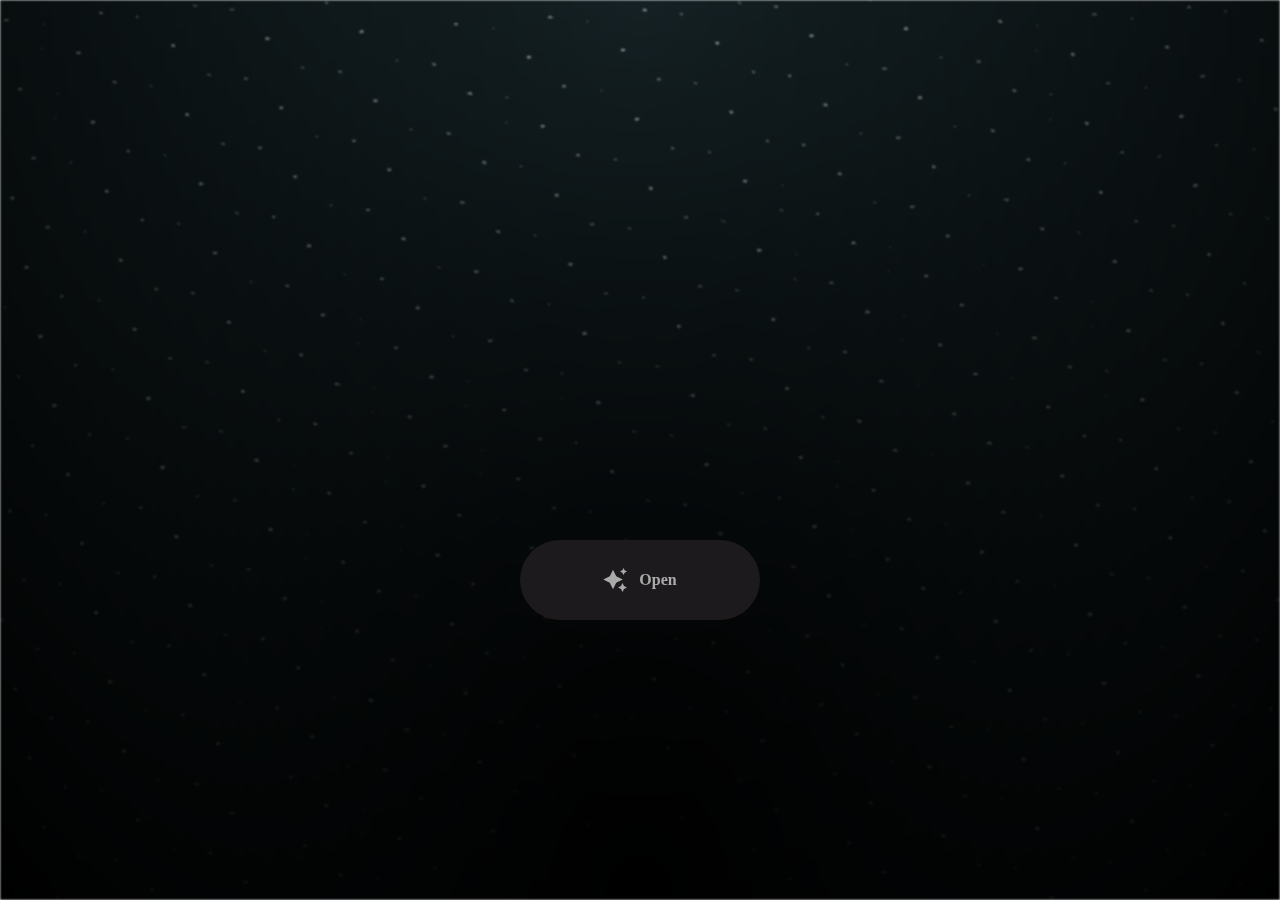
<file: index.html>
<html lang="en">

<head>
  <meta charset="UTF-8">
  <meta name="viewport" content="width=device-width, initial-scale=1.0">
  <link rel="shortcut icon" href="images/gift.png" type="image/x-icon">
  <link rel="stylesheet" href="css/index.css">

  <!-- Document Title -->
  <title>Gift</title>
</head>

<body>
  <!-- Background -->
  <div class="night"></div>

  <!-- Title -->
  <h1 class="title"></h1>

  <!-- Button -->
  <div style="position: absolute; top: 60vh; width: 100%; display: flex; justify-content: center;">
    <a href="flower.html" class="btn">
      <svg height="24" width="24" fill="#FFFFFF" viewBox="0 0 24 24" data-name="Layer 1" id="Layer_1" class="sparkle">
        <path
          d="M10,21.236,6.755,14.745.264,11.5,6.755,8.255,10,1.764l3.245,6.491L19.736,11.5l-6.491,3.245ZM18,21l1.5,3L21,21l3-1.5L21,18l-1.5-3L18,18l-3,1.5ZM19.333,4.667,20.5,7l1.167-2.333L24,3.5,21.667,2.333,20.5,0,19.333,2.333,17,3.5Z">
        </path>
      </svg>

      <span class="text">Open</span>
    </a>
  </div>

  <script src="js/index.js"></script>
</body>

</html>
</file>
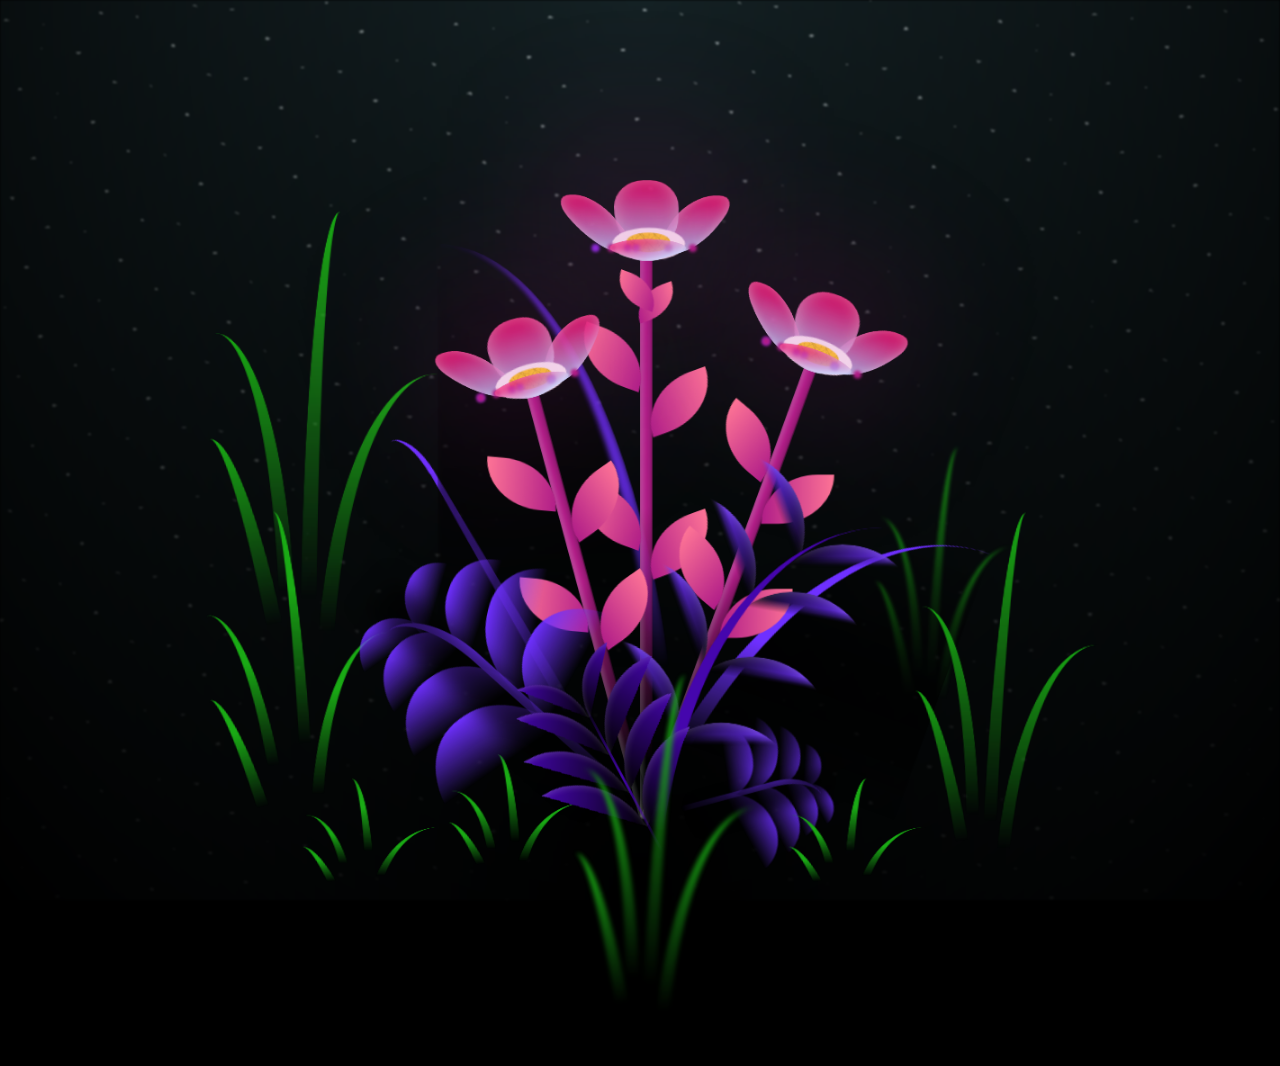
<file: flower.html>
<!DOCTYPE html>
<html lang="en">

<head>
  <meta charset="UTF-8">
  <meta http-equiv="X-UA-Compatible" content="IE=edge">
  <meta name="viewport" content="width=device-width, initial-scale=1.0">
  <link rel="shortcut icon" href="images/gift.png" type="image/x-icon">
  <link rel="stylesheet" href="css/style.css">

  <!-- Document Title -->
  <title>FLOWERS</title>
</head>

<body class="not-loaded">
  <!-- Background -->
  <audio id="player" autoplay loop>
    <source src="music/music.mp3" type="audio/mp3">
  </audio>
  <div class="night"></div>

  <!-- Flower -->
  <div class="flowers">
    <div class="flower flower--1">
      <div class="flower__leafs flower__leafs--1">
        <div class="flower__leaf flower__leaf--1"></div>
        <div class="flower__leaf flower__leaf--2"></div>
        <div class="flower__leaf flower__leaf--3"></div>
        <div class="flower__leaf flower__leaf--4"></div>
        <div class="flower__white-circle"></div>

        <div class="flower__light flower__light--1"></div>
        <div class="flower__light flower__light--2"></div>
        <div class="flower__light flower__light--3"></div>
        <div class="flower__light flower__light--4"></div>
        <div class="flower__light flower__light--5"></div>
        <div class="flower__light flower__light--6"></div>

      </div>
      <div class="flower__line">
        <div class="flower__line__leaf flower__line__leaf--1"></div>
        <div class="flower__line__leaf flower__line__leaf--2"></div>
        <div class="flower__line__leaf flower__line__leaf--3"></div>
        <div class="flower__line__leaf flower__line__leaf--4"></div>
        <div class="flower__line__leaf flower__line__leaf--5"></div>
        <div class="flower__line__leaf flower__line__leaf--6"></div>
      </div>
    </div>

    <div class="flower flower--2">
      <div class="flower__leafs flower__leafs--2">
        <div class="flower__leaf flower__leaf--1"></div>
        <div class="flower__leaf flower__leaf--2"></div>
        <div class="flower__leaf flower__leaf--3"></div>
        <div class="flower__leaf flower__leaf--4"></div>
        <div class="flower__white-circle"></div>

        <div class="flower__light flower__light--1"></div>
        <div class="flower__light flower__light--2"></div>
        <div class="flower__light flower__light--3"></div>
        <div class="flower__light flower__light--4"></div>
        <div class="flower__light flower__light--5"></div>
        <div class="flower__light flower__light--6"></div>
        <div class="flower__light flower__light--7"></div>
        <div class="flower__light flower__light--8"></div>

      </div>
      <div class="flower__line">
        <div class="flower__line__leaf flower__line__leaf--1"></div>
        <div class="flower__line__leaf flower__line__leaf--2"></div>
        <div class="flower__line__leaf flower__line__leaf--3"></div>
        <div class="flower__line__leaf flower__line__leaf--4"></div>
      </div>
    </div>

    <div class="flower flower--3">
      <div class="flower__leafs flower__leafs--3">
        <div class="flower__leaf flower__leaf--1"></div>
        <div class="flower__leaf flower__leaf--2"></div>
        <div class="flower__leaf flower__leaf--3"></div>
        <div class="flower__leaf flower__leaf--4"></div>
        <div class="flower__white-circle"></div>

        <div class="flower__light flower__light--1"></div>
        <div class="flower__light flower__light--2"></div>
        <div class="flower__light flower__light--3"></div>
        <div class="flower__light flower__light--4"></div>
        <div class="flower__light flower__light--5"></div>
        <div class="flower__light flower__light--6"></div>
        <div class="flower__light flower__light--7"></div>
        <div class="flower__light flower__light--8"></div>

      </div>
      <div class="flower__line">
        <div class="flower__line__leaf flower__line__leaf--1"></div>
        <div class="flower__line__leaf flower__line__leaf--2"></div>
        <div class="flower__line__leaf flower__line__leaf--3"></div>
        <div class="flower__line__leaf flower__line__leaf--4"></div>
      </div>
    </div>

    <div class="grow-ans" style="--d:1.2s">
      <div class="flower__g-long">
        <div class="flower__g-long__top"></div>
        <div class="flower__g-long__bottom"></div>
      </div>
    </div>

    <div class="growing-grass">
      <div class="flower__grass flower__grass--1">
        <div class="flower__grass--top"></div>
        <div class="flower__grass--bottom"></div>
        <div class="flower__grass__leaf flower__grass__leaf--1"></div>
        <div class="flower__grass__leaf flower__grass__leaf--2"></div>
        <div class="flower__grass__leaf flower__grass__leaf--3"></div>
        <div class="flower__grass__leaf flower__grass__leaf--4"></div>
        <div class="flower__grass__leaf flower__grass__leaf--5"></div>
        <div class="flower__grass__leaf flower__grass__leaf--6"></div>
        <div class="flower__grass__leaf flower__grass__leaf--7"></div>
        <div class="flower__grass__leaf flower__grass__leaf--8"></div>
        <div class="flower__grass__overlay"></div>
      </div>
    </div>

    <div class="growing-grass">
      <div class="flower__grass flower__grass--2">
        <div class="flower__grass--top"></div>
        <div class="flower__grass--bottom"></div>
        <div class="flower__grass__leaf flower__grass__leaf--1"></div>
        <div class="flower__grass__leaf flower__grass__leaf--2"></div>
        <div class="flower__grass__leaf flower__grass__leaf--3"></div>
        <div class="flower__grass__leaf flower__grass__leaf--4"></div>
        <div class="flower__grass__leaf flower__grass__leaf--5"></div>
        <div class="flower__grass__leaf flower__grass__leaf--6"></div>
        <div class="flower__grass__leaf flower__grass__leaf--7"></div>
        <div class="flower__grass__leaf flower__grass__leaf--8"></div>
        <div class="flower__grass__overlay"></div>
      </div>
    </div>

    <div class="grow-ans" style="--d:2.4s">
      <div class="flower__g-right flower__g-right--1">
        <div class="leaf"></div>
      </div>
    </div>

    <div class="grow-ans" style="--d:2.8s">
      <div class="flower__g-right flower__g-right--2">
        <div class="leaf"></div>
      </div>
    </div>

    <div class="grow-ans" style="--d:2.8s">
      <div class="flower__g-front">
        <div class="flower__g-front__leaf-wrapper flower__g-front__leaf-wrapper--1">
          <div class="flower__g-front__leaf"></div>
        </div>
        <div class="flower__g-front__leaf-wrapper flower__g-front__leaf-wrapper--2">
          <div class="flower__g-front__leaf"></div>
        </div>
        <div class="flower__g-front__leaf-wrapper flower__g-front__leaf-wrapper--3">
          <div class="flower__g-front__leaf"></div>
        </div>
        <div class="flower__g-front__leaf-wrapper flower__g-front__leaf-wrapper--4">
          <div class="flower__g-front__leaf"></div>
        </div>
        <div class="flower__g-front__leaf-wrapper flower__g-front__leaf-wrapper--5">
          <div class="flower__g-front__leaf"></div>
        </div>
        <div class="flower__g-front__leaf-wrapper flower__g-front__leaf-wrapper--6">
          <div class="flower__g-front__leaf"></div>
        </div>
        <div class="flower__g-front__leaf-wrapper flower__g-front__leaf-wrapper--7">
          <div class="flower__g-front__leaf"></div>
        </div>
        <div class="flower__g-front__leaf-wrapper flower__g-front__leaf-wrapper--8">
          <div class="flower__g-front__leaf"></div>
        </div>
        <div class="flower__g-front__line"></div>
      </div>
    </div>

    <div class="grow-ans" style="--d:3.2s">
      <div class="flower__g-fr">
        <div class="leaf"></div>
        <div class="flower__g-fr__leaf flower__g-fr__leaf--1"></div>
        <div class="flower__g-fr__leaf flower__g-fr__leaf--2"></div>
        <div class="flower__g-fr__leaf flower__g-fr__leaf--3"></div>
        <div class="flower__g-fr__leaf flower__g-fr__leaf--4"></div>
        <div class="flower__g-fr__leaf flower__g-fr__leaf--5"></div>
        <div class="flower__g-fr__leaf flower__g-fr__leaf--6"></div>
        <div class="flower__g-fr__leaf flower__g-fr__leaf--7"></div>
        <div class="flower__g-fr__leaf flower__g-fr__leaf--8"></div>
      </div>
    </div>

    <div class="long-g long-g--0">
      <div class="grow-ans" style="--d:3s">
        <div class="leaf leaf--0"></div>
      </div>
      <div class="grow-ans" style="--d:2.2s">
        <div class="leaf leaf--1"></div>
      </div>
      <div class="grow-ans" style="--d:3.4s">
        <div class="leaf leaf--2"></div>
      </div>
      <div class="grow-ans" style="--d:3.6s">
        <div class="leaf leaf--3"></div>
      </div>
    </div>

    <div class="long-g long-g--1">
      <div class="grow-ans" style="--d:3.6s">
        <div class="leaf leaf--0"></div>
      </div>
      <div class="grow-ans" style="--d:3.8s">
        <div class="leaf leaf--1"></div>
      </div>
      <div class="grow-ans" style="--d:4s">
        <div class="leaf leaf--2"></div>
      </div>
      <div class="grow-ans" style="--d:4.2s">
        <div class="leaf leaf--3"></div>
      </div>
    </div>

    <div class="long-g long-g--2">
      <div class="grow-ans" style="--d:4s">
        <div class="leaf leaf--0"></div>
      </div>
      <div class="grow-ans" style="--d:4.2s">
        <div class="leaf leaf--1"></div>
      </div>
      <div class="grow-ans" style="--d:4.4s">
        <div class="leaf leaf--2"></div>
      </div>
      <div class="grow-ans" style="--d:4.6s">
        <div class="leaf leaf--3"></div>
      </div>
    </div>

    <div class="long-g long-g--3">
      <div class="grow-ans" style="--d:4s">
        <div class="leaf leaf--0"></div>
      </div>
      <div class="grow-ans" style="--d:4.2s">
        <div class="leaf leaf--1"></div>
      </div>
      <div class="grow-ans" style="--d:3s">
        <div class="leaf leaf--2"></div>
      </div>
      <div class="grow-ans" style="--d:3.6s">
        <div class="leaf leaf--3"></div>
      </div>
    </div>

    <div class="long-g long-g--4">
      <div class="grow-ans" style="--d:4s">
        <div class="leaf leaf--0"></div>
      </div>
      <div class="grow-ans" style="--d:4.2s">
        <div class="leaf leaf--1"></div>
      </div>
      <div class="grow-ans" style="--d:3s">
        <div class="leaf leaf--2"></div>
      </div>
      <div class="grow-ans" style="--d:3.6s">
        <div class="leaf leaf--3"></div>
      </div>
    </div>

    <div class="long-g long-g--5">
      <div class="grow-ans" style="--d:4s">
        <div class="leaf leaf--0"></div>
      </div>
      <div class="grow-ans" style="--d:4.2s">
        <div class="leaf leaf--1"></div>
      </div>
      <div class="grow-ans" style="--d:3s">
        <div class="leaf leaf--2"></div>
      </div>
      <div class="grow-ans" style="--d:3.6s">
        <div class="leaf leaf--3"></div>
      </div>
    </div>

    <div class="long-g long-g--6">
      <div class="grow-ans" style="--d:4.2s">
        <div class="leaf leaf--0"></div>
      </div>
      <div class="grow-ans" style="--d:4.4s">
        <div class="leaf leaf--1"></div>
      </div>
      <div class="grow-ans" style="--d:4.6s">
        <div class="leaf leaf--2"></div>
      </div>
      <div class="grow-ans" style="--d:4.8s">
        <div class="leaf leaf--3"></div>
      </div>
    </div>

    <div class="long-g long-g--7">
      <div class="grow-ans" style="--d:3s">
        <div class="leaf leaf--0"></div>
      </div>
      <div class="grow-ans" style="--d:3.2s">
        <div class="leaf leaf--1"></div>
      </div>
      <div class="grow-ans" style="--d:3.5s">
        <div class="leaf leaf--2"></div>
      </div>
      <div class="grow-ans" style="--d:3.6s">
        <div class="leaf leaf--3"></div>
      </div>
    </div>
  </div>

  <!-- Title -->
  <h1 class="title"><span id="title"></span></h1>
</body>

</html>

<!-- Import Javascript -->
<script src="js/main.js"></script>
</file>
<file: css/index.css>
*,
*::after,
*::before {
  padding: 0;
  margin: 0;
  box-sizing: border-box;
}

:root {
  --dark-color: #000;
}

.night {
  position: fixed;
  left: 50%;
  top: 0;
  transform: translateX(-50%);
  width: 100%;
  height: 100%;
  filter: blur(0.1vmin);
  background-image: radial-gradient(ellipse at top, transparent 0%, var(--dark-color)), radial-gradient(ellipse at bottom, var(--dark-color), rgba(145, 233, 255, 0.2)), repeating-linear-gradient(220deg, rgb(0, 0, 0) 0px, rgb(0, 0, 0) 19px, transparent 19px, transparent 22px), repeating-linear-gradient(189deg, rgb(0, 0, 0) 0px, rgb(0, 0, 0) 19px, transparent 19px, transparent 22px), repeating-linear-gradient(148deg, rgb(0, 0, 0) 0px, rgb(0, 0, 0) 19px, transparent 19px, transparent 22px), linear-gradient(90deg, rgb(255, 255, 250), rgb(240, 240, 240));
}

.title {
  position: absolute;
  top: 0;
  left: 0;
  color: white;
  font-family: 'Courier New', Courier, monospace;

  display: flex;
  flex-wrap: wrap;
  justify-content: center;
  align-content: center;
  align-items: center;

  width: 100%;
  height: 100vh;
  text-shadow: 0 0 20px white;
  letter-spacing: 0px;
}

@media (min-width: 500px) {
  .title {
    letter-spacing: 20px;
  }
}

@keyframes typing {
  from {
    opacity: 0;
  }

  to {
    opacity: 1;
  }
}

/* Terapkan animasi dengan delay */
.title span {
  opacity: 0;
  animation: typing 1s ease forwards;
  animation-delay: var(--delay);
}

a {
  text-decoration: none;
}

.btn {
  border: none;
  width: 15em;
  height: 5em;
  border-radius: 3em;
  display: flex;
  justify-content: center;
  align-items: center;
  gap: 12px;
  background: #1C1A1C;
  cursor: pointer;
  transition: all 450ms ease-in-out;
}

.sparkle {
  fill: #AAAAAA;
  transition: all 800ms ease;
}

.text {
  font-weight: 600;
  color: #AAAAAA;
  font-size: medium;
}

.btn:hover {
  background: linear-gradient(0deg, #A47CF3, #683FEA);
  box-shadow: inset 0px 1px 0px 0px rgba(255, 255, 255, 0.4),
    inset 0px -4px 0px 0px rgba(0, 0, 0, 0.2),
    0px 0px 0px 4px rgba(255, 255, 255, 0.2),
    0px 0px 180px 0px #9917FF;
  transform: translateY(-2px);
}

.btn:hover .text {
  color: white;
}

.btn:hover .sparkle {
  fill: white;
  transform: scale(1.2);
}
</file>
<file: css/style.css>
*,
*::after,
*::before {
  padding: 0;
  margin: 0;
  box-sizing: border-box;
}

:root {
  --dark-color: #000;
}

.title {
  position: absolute;
  width: 100%;
  text-align: center;
  margin-top: 50px;
  top: 0;
  left: 0;
  color: rgb(246, 125, 145);
  font-family: 'Courier New', Courier, monospace;
  font-size: 70px;
  text-shadow: 0px 0px 20px rgb(246, 125, 145);
}

body {
  display: flex;
  align-items: flex-end;
  justify-content: center;
  min-height: 100vh;
  background-color: var(--dark-color);
  overflow: hidden;
  perspective: 1000px;
}

.night {
  position: fixed;
  left: 50%;
  top: 0;
  transform: translateX(-50%);
  width: 100%;
  height: 100%;
  filter: blur(0.1vmin);
  background-image: radial-gradient(ellipse at top, transparent 0%, var(--dark-color)), radial-gradient(ellipse at bottom, var(--dark-color), rgba(145, 233, 255, 0.2)), repeating-linear-gradient(220deg, rgb(0, 0, 0) 0px, rgb(0, 0, 0) 19px, transparent 19px, transparent 22px), repeating-linear-gradient(189deg, rgb(0, 0, 0) 0px, rgb(0, 0, 0) 19px, transparent 19px, transparent 22px), repeating-linear-gradient(148deg, rgb(0, 0, 0) 0px, rgb(0, 0, 0) 19px, transparent 19px, transparent 22px), linear-gradient(90deg, rgb(255, 255, 250), rgb(240, 240, 240));
}

.flowers {
  position: relative;
  transform: scale(0.9);
}

.flower {
  position: absolute;
  bottom: 10vmin;
  transform-origin: bottom center;
  z-index: 10;
  --fl-speed: 0.8s;
}

.flower--1 {
  animation: moving-flower-1 4s linear infinite;
}

.flower--1 .flower__line {
  height: 70vmin;
  animation-delay: 0.3s;
}

.flower--1 .flower__line__leaf--1 {
  animation: blooming-leaf-right var(--fl-speed) 1.6s backwards;
}

.flower--1 .flower__line__leaf--2 {
  animation: blooming-leaf-right var(--fl-speed) 1.4s backwards;
}

.flower--1 .flower__line__leaf--3 {
  animation: blooming-leaf-left var(--fl-speed) 1.2s backwards;
}

.flower--1 .flower__line__leaf--4 {
  animation: blooming-leaf-left var(--fl-speed) 1s backwards;
}

.flower--1 .flower__line__leaf--5 {
  animation: blooming-leaf-right var(--fl-speed) 1.8s backwards;
}

.flower--1 .flower__line__leaf--6 {
  animation: blooming-leaf-left var(--fl-speed) 2s backwards;
}

.flower--2 {
  left: 50%;
  transform: rotate(20deg);
  animation: moving-flower-2 4s linear infinite;
}

.flower--2 .flower__line {
  height: 60vmin;
  animation-delay: 0.6s;
}

.flower--2 .flower__line__leaf--1 {
  animation: blooming-leaf-right var(--fl-speed) 1.9s backwards;
}

.flower--2 .flower__line__leaf--2 {
  animation: blooming-leaf-right var(--fl-speed) 1.7s backwards;
}

.flower--2 .flower__line__leaf--3 {
  animation: blooming-leaf-left var(--fl-speed) 1.5s backwards;
}

.flower--2 .flower__line__leaf--4 {
  animation: blooming-leaf-left var(--fl-speed) 1.3s backwards;
}

.flower--3 {
  left: 50%;
  transform: rotate(-15deg);
  animation: moving-flower-3 4s linear infinite;
}

.flower--3 .flower__line {
  animation-delay: 0.9s;
}

.flower--3 .flower__line__leaf--1 {
  animation: blooming-leaf-right var(--fl-speed) 2.5s backwards;
}

.flower--3 .flower__line__leaf--2 {
  animation: blooming-leaf-right var(--fl-speed) 2.3s backwards;
}

.flower--3 .flower__line__leaf--3 {
  animation: blooming-leaf-left var(--fl-speed) 2.1s backwards;
}

.flower--3 .flower__line__leaf--4 {
  animation: blooming-leaf-left var(--fl-speed) 1.9s backwards;
}

.flower__leafs {
  position: relative;
  animation: blooming-flower 2s backwards;
}

.flower__leafs--1 {
  animation-delay: 1.1s;
}

.flower__leafs--2 {
  animation-delay: 1.4s;
}

.flower__leafs--3 {
  animation-delay: 1.7s;
}

.flower__leafs::after {
  content: "";
  position: absolute;
  left: 0;
  top: 0;
  transform: translate(-50%, -100%);
  width: 8vmin;
  height: 8vmin;
  background-color: #B11E88;
  filter: blur(10vmin);
}

.flower__leaf {
  position: absolute;
  bottom: 0;
  left: 50%;
  width: 8vmin;
  height: 11vmin;
  border-radius: 51% 49% 47% 53%/44% 45% 55% 69%;
  /* background-color: #a7ffee; */
  background-color: #BD7FEE;
  background-image: linear-gradient(to top, #BAC7FB, #EA0061);
  transform-origin: bottom center;
  opacity: 0.9;
  box-shadow: inset 0 0 2vmin rgba(255, 255, 255, 0.5);
}

.flower__leaf--1 {
  transform: translate(-10%, 1%) rotateY(40deg) rotateX(-50deg);
}

.flower__leaf--2 {
  transform: translate(-50%, -4%) rotateX(40deg);
}

.flower__leaf--3 {
  transform: translate(-90%, 0%) rotateY(45deg) rotateX(50deg);
}

.flower__leaf--4 {
  width: 8vmin;
  height: 8vmin;
  transform-origin: bottom left;
  border-radius: 4vmin 10vmin 4vmin 4vmin;
  transform: translate(0%, 18%) rotateX(70deg) rotate(-43deg);
  background-image: linear-gradient(to top, #BAC7FB, #EA0061);
  z-index: 1;
  opacity: 0.8;
  -webkit-transform: translate(0%, 18%) rotateX(70deg) rotate(-43deg);
  -moz-transform: translate(0%, 18%) rotateX(70deg) rotate(-43deg);
  -ms-transform: translate(0%, 18%) rotateX(70deg) rotate(-43deg);
  -o-transform: translate(0%, 18%) rotateX(70deg) rotate(-43deg);
}

.flower__white-circle {
  position: absolute;
  left: -3.5vmin;
  top: -3vmin;
  width: 9vmin;
  height: 4vmin;
  border-radius: 50%;
  background-color: #F9E4F3;
}

.flower__white-circle::after {
  content: "";
  position: absolute;
  left: 50%;
  top: 45%;
  transform: translate(-50%, -50%);
  width: 60%;
  height: 60%;
  border-radius: inherit;
  background-image: repeating-linear-gradient(135deg, rgba(0, 0, 0, 0.03) 0px, rgba(0, 0, 0, 0.03) 1px, transparent 1px, transparent 12px), repeating-linear-gradient(45deg, rgba(0, 0, 0, 0.03) 0px, rgba(0, 0, 0, 0.03) 1px, transparent 1px, transparent 12px), repeating-linear-gradient(67.5deg, rgba(0, 0, 0, 0.03) 0px, rgba(0, 0, 0, 0.03) 1px, transparent 1px, transparent 12px), repeating-linear-gradient(135deg, rgba(0, 0, 0, 0.03) 0px, rgba(0, 0, 0, 0.03) 1px, transparent 1px, transparent 12px), repeating-linear-gradient(45deg, rgba(0, 0, 0, 0.03) 0px, rgba(0, 0, 0, 0.03) 1px, transparent 1px, transparent 12px), repeating-linear-gradient(112.5deg, rgba(0, 0, 0, 0.03) 0px, rgba(0, 0, 0, 0.03) 1px, transparent 1px, transparent 12px), repeating-linear-gradient(112.5deg, rgba(0, 0, 0, 0.03) 0px, rgba(0, 0, 0, 0.03) 1px, transparent 1px, transparent 12px), repeating-linear-gradient(45deg, rgba(0, 0, 0, 0.03) 0px, rgba(0, 0, 0, 0.03) 1px, transparent 1px, transparent 12px), repeating-linear-gradient(22.5deg, rgba(0, 0, 0, 0.03) 0px, rgba(0, 0, 0, 0.03) 1px, transparent 1px, transparent 12px), repeating-linear-gradient(45deg, rgba(0, 0, 0, 0.03) 0px, rgba(0, 0, 0, 0.03) 1px, transparent 1px, transparent 12px), repeating-linear-gradient(22.5deg, rgba(0, 0, 0, 0.03) 0px, rgba(0, 0, 0, 0.03) 1px, transparent 1px, transparent 12px), repeating-linear-gradient(135deg, rgba(0, 0, 0, 0.03) 0px, rgba(0, 0, 0, 0.03) 1px, transparent 1px, transparent 12px), repeating-linear-gradient(157.5deg, rgba(0, 0, 0, 0.03) 0px, rgba(0, 0, 0, 0.03) 1px, transparent 1px, transparent 12px), repeating-linear-gradient(67.5deg, rgba(0, 0, 0, 0.03) 0px, rgba(0, 0, 0, 0.03) 1px, transparent 1px, transparent 12px), repeating-linear-gradient(67.5deg, rgba(0, 0, 0, 0.03) 0px, rgba(0, 0, 0, 0.03) 1px, transparent 1px, transparent 12px), 
  linear-gradient(90deg, #FCC439, #FCC439 );
}

.flower__line {
  height: 55vmin;
  width: 1.5vmin;
  background-image: linear-gradient(to left, rgba(0, 0, 0, 0.2), transparent, rgba(255, 255, 255, 0.2)), linear-gradient(to top, transparent 10%, #B11E88, #B11E88);
  box-shadow: inset 0 0 2px rgba(0, 0, 0, 0.5);
  animation: grow-flower-tree 4s backwards;
}

.flower__line__leaf {
  --w: 7vmin;
  --h: calc(var(--w) + 2vmin);
  position: absolute;
  top: 20%;
  left: 90%;
  width: var(--w);
  height: var(--h);
  border-top-right-radius: var(--h);
  border-bottom-left-radius: var(--h);
  background-image: linear-gradient(to top, #B11E88, #FE7496);
}

.flower__line__leaf--1 {
  transform: rotate(70deg) rotateY(30deg);
}

.flower__line__leaf--2 {
  top: 45%;
  transform: rotate(70deg) rotateY(30deg);
}

.flower__line__leaf--3,
.flower__line__leaf--4,
.flower__line__leaf--6 {
  border-top-right-radius: 0;
  border-bottom-left-radius: 0;
  border-top-left-radius: var(--h);
  border-bottom-right-radius: var(--h);
  left: -460%;
  top: 12%;
  transform: rotate(-70deg) rotateY(30deg);
}

.flower__line__leaf--4 {
  top: 40%;
}

.flower__line__leaf--5 {
  top: 0;
  transform-origin: left;
  transform: rotate(70deg) rotateY(30deg) scale(0.6);
}

.flower__line__leaf--6 {
  top: -2%;
  left: -450%;
  transform-origin: right;
  transform: rotate(-70deg) rotateY(30deg) scale(0.6);
}

.flower__light {
  position: absolute;
  bottom: 0vmin;
  width: 1vmin;
  height: 1vmin;
  background-color: blueviolet;
  border-radius: 50%;
  filter: blur(0.2vmin);
  animation: light-ans 4s linear infinite backwards;
}

.flower__light:nth-child(odd) {
  background-color: #B11E88;
}

.flower__light--1 {
  left: -2vmin;
  animation-delay: 1s;
}

.flower__light--2 {
  left: 3vmin;
  animation-delay: 0.5s;
}

.flower__light--3 {
  left: -6vmin;
  animation-delay: 0.3s;
}

.flower__light--4 {
  left: 6vmin;
  animation-delay: 0.9s;
}

.flower__light--5 {
  left: -1vmin;
  animation-delay: 1.5s;
}

.flower__light--6 {
  left: -4vmin;
  animation-delay: 3s;
}

.flower__light--7 {
  left: 3vmin;
  animation-delay: 2s;
}

.flower__light--8 {
  left: -6vmin;
  animation-delay: 3.5s;
}

.flower__grass {
  --c:#6E30FF ;
  --line-w: 1.5vmin;
  position: absolute;
  bottom: 12vmin;
  left: -7vmin;
  display: flex;
  flex-direction: column;
  align-items: flex-end;
  z-index: 20;
  transform-origin: bottom center;
  transform: rotate(-48deg) rotateY(40deg);
}

.flower__grass--1 {
  animation: moving-grass 2s linear infinite;
}

.flower__grass--2 {
  left: 2vmin;
  bottom: 10vmin;
  transform: scale(0.5) rotate(75deg) rotateX(10deg) rotateY(-200deg);
  opacity: 0.8;
  z-index: 0;
  animation: moving-grass--2 1.5s linear infinite;
}

.flower__grass--top {
  width: 7vmin;
  height: 10vmin;
  border-top-right-radius: 100%;
  border-right: var(--line-w) solid var(--c);
  transform-origin: bottom center;
  transform: rotate(-2deg);
}

.flower__grass--bottom {
  margin-top: -2px;
  width: var(--line-w);
  height: 25vmin;
  background-image: linear-gradient(to top, transparent, var(--c));
}

.flower__grass__leaf {
  --size: 10vmin;
  position: absolute;
  width: calc(var(--size) * 2.1);
  height: var(--size);
  border-top-left-radius: var(--size);
  border-top-right-radius: var(--size);
  background-image: linear-gradient(to top, transparent, transparent 30%, var(--c));
  z-index: 100;
}

.flower__grass__leaf--1 {
  top: -6%;
  left: 30%;
  --size: 6vmin;
  transform: rotate(-20deg);
  animation: growing-grass-ans--1 2s 2.6s backwards;
}

@keyframes growing-grass-ans--1 {
  0% {
    transform-origin: bottom left;
    transform: rotate(-20deg) scale(0);
  }
}

.flower__grass__leaf--2 {
  top: -5%;
  left: -110%;
  --size: 6vmin;
  transform: rotate(10deg);
  animation: growing-grass-ans--2 2s 2.4s linear backwards;
}

@keyframes growing-grass-ans--2 {
  0% {
    transform-origin: bottom right;
    transform: rotate(10deg) scale(0);
  }
}

.flower__grass__leaf--3 {
  top: 5%;
  left: 60%;
  --size: 8vmin;
  transform: rotate(-18deg) rotateX(-20deg);
  animation: growing-grass-ans--3 2s 2.2s linear backwards;
}

@keyframes growing-grass-ans--3 {
  0% {
    transform-origin: bottom left;
    transform: rotate(-18deg) rotateX(-20deg) scale(0);
  }
}

.flower__grass__leaf--4 {
  top: 6%;
  left: -135%;
  --size: 8vmin;
  transform: rotate(2deg);
  animation: growing-grass-ans--4 2s 2s linear backwards;
}

@keyframes growing-grass-ans--4 {
  0% {
    transform-origin: bottom right;
    transform: rotate(2deg) scale(0);
  }
}

.flower__grass__leaf--5 {
  top: 20%;
  left: 60%;
  --size: 10vmin;
  transform: rotate(-24deg) rotateX(-20deg);
  animation: growing-grass-ans--5 2s 1.8s linear backwards;
}

@keyframes growing-grass-ans--5 {
  0% {
    transform-origin: bottom left;
    transform: rotate(-24deg) rotateX(-20deg) scale(0);
  }
}

.flower__grass__leaf--6 {
  top: 22%;
  left: -180%;
  --size: 10vmin;
  transform: rotate(10deg);
  animation: growing-grass-ans--6 2s 1.6s linear backwards;
}

@keyframes growing-grass-ans--6 {
  0% {
    transform-origin: bottom right;
    transform: rotate(10deg) scale(0);
  }
}

.flower__grass__leaf--7 {
  top: 39%;
  left: 70%;
  --size: 10vmin;
  transform: rotate(-10deg);
  animation: growing-grass-ans--7 2s 1.4s linear backwards;
}

@keyframes growing-grass-ans--7 {
  0% {
    transform-origin: bottom left;
    transform: rotate(-10deg) scale(0);
  }
}

.flower__grass__leaf--8 {
  top: 40%;
  left: -215%;
  --size: 11vmin;
  transform: rotate(10deg);
  animation: growing-grass-ans--8 2s 1.2s linear backwards;
}

@keyframes growing-grass-ans--8 {
  0% {
    transform-origin: bottom right;
    transform: rotate(10deg) scale(0);
  }
}

.flower__grass__overlay {
  position: absolute;
  top: -10%;
  right: 0%;
  width: 100%;
  height: 100%;
  background-color: rgba(0, 0, 0, 0.6);
  filter: blur(1.5vmin);
  z-index: 100;
}

.flower__g-long {
  --w: 2vmin;
  --h: 6vmin;
  --c: #6E30FF;
  position: absolute;
  bottom: 10vmin;
  left: -3vmin;
  transform-origin: bottom center;
  transform: rotate(-30deg) rotateY(-20deg);
  display: flex;
  flex-direction: column;
  align-items: flex-end;
  animation: flower-g-long-ans 3s linear infinite;
}

@keyframes flower-g-long-ans {

  0%,
  100% {
    transform: rotate(-30deg) rotateY(-20deg);
  }

  50% {
    transform: rotate(-32deg) rotateY(-20deg);
  }
}

.flower__g-long__top {
  top: calc(var(--h) * -1);
  width: calc(var(--w) + 1vmin);
  height: var(--h);
  border-top-right-radius: 100%;
  border-right: 0.7vmin solid var(--c);
  transform: translate(-0.7vmin, 1vmin);
}

.flower__g-long__bottom {
  width: var(--w);
  height: 50vmin;
  transform-origin: bottom center;
  background-image: linear-gradient(to top, transparent 30%, var(--c));
  box-shadow: inset 0 0 2px rgba(0, 0, 0, 0.5);
  -webkit-clip-path: polygon(35% 0, 65% 1%, 100% 100%, 0% 100%);
  clip-path: polygon(35% 0, 65% 1%, 100% 100%, 0% 100%);
}

.flower__g-right {
  position: absolute;
  bottom: 6vmin;
  left: -2vmin;
  transform-origin: bottom left;
  transform: rotate(20deg);
}

.flower__g-right .leaf {
  width: 30vmin;
  height: 50vmin;
  border-top-left-radius: 100%;
  border-left: 2vmin solid #6E30FF;
  background-image: linear-gradient(to bottom, transparent, var(--dark-color) 60%);
  -webkit-mask-image: linear-gradient(to top, transparent 30%, #6E30FF 60%);
}

.flower__g-right--1 {
  animation: flower-g-right-ans 2.5s linear infinite;
}

.flower__g-right--2 {
  left: 5vmin;
  transform: rotateY(-180deg);
  animation: flower-g-right-ans--2 3s linear infinite;
}

.flower__g-right--2 .leaf {
  height: 75vmin;
  filter: blur(0.3vmin);
  opacity: 0.8;
}

@keyframes flower-g-right-ans {

  0%,
  100% {
    transform: rotate(20deg);
  }

  50% {
    transform: rotate(24deg) rotateX(-20deg);
  }
}

@keyframes flower-g-right-ans--2 {

  0%,
  100% {
    transform: rotateY(-180deg) rotate(0deg) rotateX(-20deg);
  }

  50% {
    transform: rotateY(-180deg) rotate(6deg) rotateX(-20deg);
  }
}

.flower__g-front {
  position: absolute;
  bottom: 6vmin;
  left: 2.5vmin;
  z-index: 100;
  transform-origin: bottom center;
  transform: rotate(-28deg) rotateY(30deg) scale(1.04);
  animation: flower__g-front-ans 2s linear infinite;
}

@keyframes flower__g-front-ans {

  0%,
  100% {
    transform: rotate(-28deg) rotateY(30deg) scale(1.04);
  }

  50% {
    transform: rotate(-35deg) rotateY(40deg) scale(1.04);
  }
}

.flower__g-front__line {
  width: 0.3vmin;
  height: 20vmin;
  background-image: linear-gradient(to top, transparent, #4506AD, transparent 100%);
  position: relative;
}

.flower__g-front__leaf-wrapper {
  position: absolute;
  top: 0;
  left: 0;
  transform-origin: bottom left;
  transform: rotate(10deg);
}

.flower__g-front__leaf-wrapper:nth-child(even) {
  left: 0vmin;
  transform: rotateY(-180deg) rotate(5deg);
  animation: flower__g-front__leaf-left-ans 1s ease-in backwards;
}

.flower__g-front__leaf-wrapper:nth-child(odd) {
  animation: flower__g-front__leaf-ans 1s ease-in backwards;
}

.flower__g-front__leaf-wrapper--1 {
  top: -8vmin;
  transform: scale(0.7);
  animation: flower__g-front__leaf-ans 1s 5.5s ease-in backwards !important;
}

.flower__g-front__leaf-wrapper--2 {
  top: -8vmin;
  transform: rotateY(-180deg) scale(0.7) !important;
  animation: flower__g-front__leaf-left-ans-2 1s 4.6s ease-in backwards !important;
}

.flower__g-front__leaf-wrapper--3 {
  top: -3vmin;
  animation: flower__g-front__leaf-ans 1s 4.6s ease-in backwards;
}

.flower__g-front__leaf-wrapper--4 {
  top: -3vmin;
  transform: rotateY(-180deg) scale(0.9) !important;
  animation: flower__g-front__leaf-left-ans-2 1s 4.6s ease-in backwards !important;
}

@keyframes flower__g-front__leaf-left-ans-2 {
  0% {
    transform: rotateY(-180deg) scale(0);
  }
}

.flower__g-front__leaf-wrapper--5,
.flower__g-front__leaf-wrapper--6 {
  top: 2vmin;
}

.flower__g-front__leaf-wrapper--7,
.flower__g-front__leaf-wrapper--8 {
  top: 6.5vmin;
}

.flower__g-front__leaf-wrapper--2 {
  animation-delay: 5.2s !important;
}

.flower__g-front__leaf-wrapper--3 {
  animation-delay: 4.9s !important;
}

.flower__g-front__leaf-wrapper--5 {
  animation-delay: 4.3s !important;
}

.flower__g-front__leaf-wrapper--6 {
  animation-delay: 4.1s !important;
}

.flower__g-front__leaf-wrapper--7 {
  animation-delay: 3.8s !important;
}

.flower__g-front__leaf-wrapper--8 {
  animation-delay: 3.5s !important;
}

@keyframes flower__g-front__leaf-ans {
  0% {
    transform: rotate(10deg) scale(0);
  }
}

@keyframes flower__g-front__leaf-left-ans {
  0% {
    transform: rotateY(-180deg) rotate(5deg) scale(0);
  }
}

.flower__g-front__leaf {
  width: 10vmin;
  height: 10vmin;
  border-radius: 100% 0% 0% 100%/100% 100% 0% 0%;
  box-shadow: inset 0 2px 1vmin hsla(0, 0%, 100%, 0.2);
  background-image: linear-gradient(to bottom left, transparent, var(--dark-color)), linear-gradient(to bottom right, #4506AD 50%, transparent 50%, transparent);
  -webkit-mask-image: linear-gradient(to bottom right, #B11E88 50%, transparent 50%, transparent);
  mask-image: linear-gradient(to bottom right, #B11E88 50%, transparent 50%, transparent);
}

.flower__g-fr {
  position: absolute;
  bottom: -4vmin;
  left: vmin;
  transform-origin: bottom left;
  z-index: 10;
  animation: flower__g-fr-ans 2s linear infinite;
}

@keyframes flower__g-fr-ans {

  0%,
  100% {
    transform: rotate(2deg);
  }

  50% {
    transform: rotate(4deg);
    -webkit-transform: rotate(4deg);
    -moz-transform: rotate(4deg);
    -ms-transform: rotate(4deg);
    -o-transform: rotate(4deg);
  }
}

.flower__g-fr .leaf {
  width: 30vmin;
  height: 50vmin;
  border-top-left-radius: 100%;
  border-left: 2vmin solid #4506AD;
  -webkit-mask-image: linear-gradient(to top, transparent 25%, #B11E88 50%);
  position: relative;
  z-index: 1;
}

.flower__g-fr__leaf {
  position: absolute;
  top: 0;
  left: 0;
  width: 10vmin;
  height: 10vmin;
  border-radius: 100% 0% 0% 100%/100% 100% 0% 0%;
  box-shadow: inset 0 2px 1vmin hsla(0, 0%, 100%, 0.2);
  background-image: linear-gradient(to bottom left, transparent, var(--dark-color) 98%), linear-gradient(to bottom right, #6E30FF 45%, transparent 50%, transparent);
  -webkit-mask-image: linear-gradient(135deg, #6E30FF 40%, transparent 50%, transparent);
}

.flower__g-fr__leaf--1 {
  left: 20vmin;
  transform: rotate(45deg);
  animation: flower__g-fr-leaft-ans-1 0.5s 5.2s linear backwards;
}

@keyframes flower__g-fr-leaft-ans-1 {
  0% {
    transform-origin: left;
    transform: rotate(45deg) scale(0);
  }
}

.flower__g-fr__leaf--2 {
  left: 12vmin;
  top: -7vmin;
  transform: rotate(25deg) rotateY(-180deg);
  animation: flower__g-fr-leaft-ans-6 0.5s 5s linear backwards;
}

.flower__g-fr__leaf--3 {
  left: 15vmin;
  top: 6vmin;
  transform: rotate(55deg);
  animation: flower__g-fr-leaft-ans-5 0.5s 4.8s linear backwards;
}

.flower__g-fr__leaf--4 {
  left: 6vmin;
  top: -2vmin;
  transform: rotate(25deg) rotateY(-180deg);
  animation: flower__g-fr-leaft-ans-6 0.5s 4.6s linear backwards;
}

.flower__g-fr__leaf--5 {
  left: 10vmin;
  top: 14vmin;
  transform: rotate(55deg);
  animation: flower__g-fr-leaft-ans-5 0.5s 4.4s linear backwards;
}

@keyframes flower__g-fr-leaft-ans-5 {
  0% {
    transform-origin: left;
    transform: rotate(55deg) scale(0);
  }
}

.flower__g-fr__leaf--6 {
  left: 0vmin;
  top: 6vmin;
  transform: rotate(25deg) rotateY(-180deg);
  animation: flower__g-fr-leaft-ans-6 0.5s 4.2s linear backwards;
}

@keyframes flower__g-fr-leaft-ans-6 {
  0% {
    transform-origin: right;
    transform: rotate(25deg) rotateY(-180deg) scale(0);
  }
}

.flower__g-fr__leaf--7 {
  left: 5vmin;
  top: 22vmin;
  transform: rotate(45deg);
  animation: flower__g-fr-leaft-ans-7 0.5s 4s linear backwards;
}

@keyframes flower__g-fr-leaft-ans-7 {
  0% {
    transform-origin: left;
    transform: rotate(45deg) scale(0);
  }
}

.flower__g-fr__leaf--8 {
  left: -4vmin;
  top: 15vmin;
  transform: rotate(15deg) rotateY(-180deg);
  animation: flower__g-fr-leaft-ans-8 0.5s 3.8s linear backwards;
}

@keyframes flower__g-fr-leaft-ans-8 {
  0% {
    transform-origin: right;
    transform: rotate(15deg) rotateY(-180deg) scale(0);
  }
}

.long-g {
  position: absolute;
  bottom: 25vmin;
  left: -42vmin;
  transform-origin: bottom left;
}

.long-g--1 {
  bottom: 0vmin;
  transform: scale(0.8) rotate(-5deg);
}

.long-g--1 .leaf {
  -webkit-mask-image: linear-gradient(to top, transparent 40%, #B11E88 80%) !important;
}

.long-g--1 .leaf--1 {
  --w: 5vmin;
  --h: 60vmin;
  left: -2vmin;
  transform: rotate(3deg) rotateY(-180deg);
}

.long-g--2,
.long-g--3 {
  bottom: -3vmin;
  left: -35vmin;
  transform-origin: center;
  transform: scale(0.6) rotateX(60deg);
}

.long-g--2 .leaf,
.long-g--3 .leaf {
  -webkit-mask-image: linear-gradient(to top, transparent 50%, #B11E88 80%) !important;
}

.long-g--2 .leaf--1,
.long-g--3 .leaf--1 {
  left: -1vmin;
  transform: rotateY(-180deg);
}

.long-g--3 {
  left: -17vmin;
  bottom: 0vmin;
}

.long-g--3 .leaf {
  -webkit-mask-image: linear-gradient(to top, transparent 40%, #B11E88 80%) !important;
}

.long-g--4 {
  left: 25vmin;
  bottom: -3vmin;
  transform-origin: center;
  transform: scale(0.6) rotateX(60deg);
}

.long-g--4 .leaf {
  -webkit-mask-image: linear-gradient(to top, transparent 50%, #B11E88 80%) !important;
}

.long-g--5 {
  left: 42vmin;
  bottom: 0vmin;
  transform: scale(0.8) rotate(2deg);
}

.long-g--6 {
  left: 0vmin;
  bottom: -20vmin;
  z-index: 100;
  filter: blur(0.3vmin);
  transform: scale(0.8) rotate(2deg);
}

.long-g--7 {
  left: 35vmin;
  bottom: 20vmin;
  z-index: -1;
  filter: blur(0.3vmin);
  transform: scale(0.6) rotate(2deg);
  opacity: 0.7;
}

.long-g .leaf {
  --w: 15vmin;
  --h: 40vmin;
  --c: #1aaa15;
  position: absolute;
  bottom: 0;
  width: var(--w);
  height: var(--h);
  border-top-left-radius: 100%;
  border-left: 2vmin solid var(--c);
  -webkit-mask-image: linear-gradient(to top, transparent 20%, var(--dark-color));
  transform-origin: bottom center;
}

.long-g .leaf--0 {
  left: 2vmin;
  animation: leaf-ans-1 4s linear infinite;
}

.long-g .leaf--1 {
  --w: 5vmin;
  --h: 60vmin;
  animation: leaf-ans-1 4s linear infinite;
}

.long-g .leaf--2 {
  --w: 10vmin;
  --h: 40vmin;
  left: -0.5vmin;
  bottom: 5vmin;
  transform-origin: bottom left;
  transform: rotateY(-180deg);
  animation: leaf-ans-2 3s linear infinite;
}

.long-g .leaf--3 {
  --w: 5vmin;
  --h: 30vmin;
  left: -1vmin;
  bottom: 3.2vmin;
  transform-origin: bottom left;
  transform: rotate(-10deg) rotateY(-180deg);
  animation: leaf-ans-3 3s linear infinite;
}

@keyframes leaf-ans-1 {

  0%,
  100% {
    transform: rotate(-5deg) scale(1);
  }

  50% {
    transform: rotate(5deg) scale(1.1);
  }
}

@keyframes leaf-ans-2 {

  0%,
  100% {
    transform: rotateY(-180deg) rotate(5deg);
  }

  50% {
    transform: rotateY(-180deg) rotate(0deg) scale(1.1);
  }
}

@keyframes leaf-ans-3 {

  0%,
  100% {
    transform: rotate(-10deg) rotateY(-180deg);
  }

  50% {
    transform: rotate(-20deg) rotateY(-180deg);
  }
}

.grow-ans {
  animation: grow-ans 2s var(--d) backwards;
}

@keyframes grow-ans {
  0% {
    transform: scale(0);
    opacity: 0;
  }
}

@keyframes light-ans {
  0% {
    opacity: 0;
    transform: translateY(0vmin);
  }

  25% {
    opacity: 1;
    transform: translateY(-5vmin) translateX(-2vmin);
  }

  50% {
    opacity: 1;
    transform: translateY(-15vmin) translateX(2vmin);
    filter: blur(0.2vmin);
  }

  75% {
    transform: translateY(-20vmin) translateX(-2vmin);
    filter: blur(0.2vmin);
  }

  100% {
    transform: translateY(-30vmin);
    opacity: 0;
    filter: blur(1vmin);
  }
}

@keyframes moving-flower-1 {

  0%,
  100% {
    transform: rotate(2deg);
  }

  50% {
    transform: rotate(-2deg);
  }
}

@keyframes moving-flower-2 {

  0%,
  100% {
    transform: rotate(18deg);
  }

  50% {
    transform: rotate(14deg);
  }
}

@keyframes moving-flower-3 {

  0%,
  100% {
    transform: rotate(-18deg);
  }

  50% {
    transform: rotate(-20deg) rotateY(-10deg);
  }
}

@keyframes blooming-leaf-right {
  0% {
    transform-origin: left;
    transform: rotate(70deg) rotateY(30deg) scale(0);
  }
}

@keyframes blooming-leaf-left {
  0% {
    transform-origin: right;
    transform: rotate(-70deg) rotateY(30deg) scale(0);
  }
}

@keyframes grow-flower-tree {
  0% {
    height: 0;
    border-radius: 1vmin;
  }
}

@keyframes blooming-flower {
  0% {
    transform: scale(0);
  }
}

@keyframes moving-grass {

  0%,
  100% {
    transform: rotate(-48deg) rotateY(40deg);
  }

  50% {
    transform: rotate(-50deg) rotateY(40deg);
  }
}

@keyframes moving-grass--2 {

  0%,
  100% {
    transform: scale(0.5) rotate(75deg) rotateX(10deg) rotateY(-200deg);
  }

  50% {
    transform: scale(0.5) rotate(79deg) rotateX(10deg) rotateY(-200deg);
  }
}

.growing-grass {
  animation: growing-grass-ans 1s 2s backwards;
}

@keyframes growing-grass-ans {
  0% {
    transform: scale(0);
  }
}

.not-loaded * {
  animation-play-state: paused !important;
}

/*# sourceMappingURL=style.css.map */
</file>
